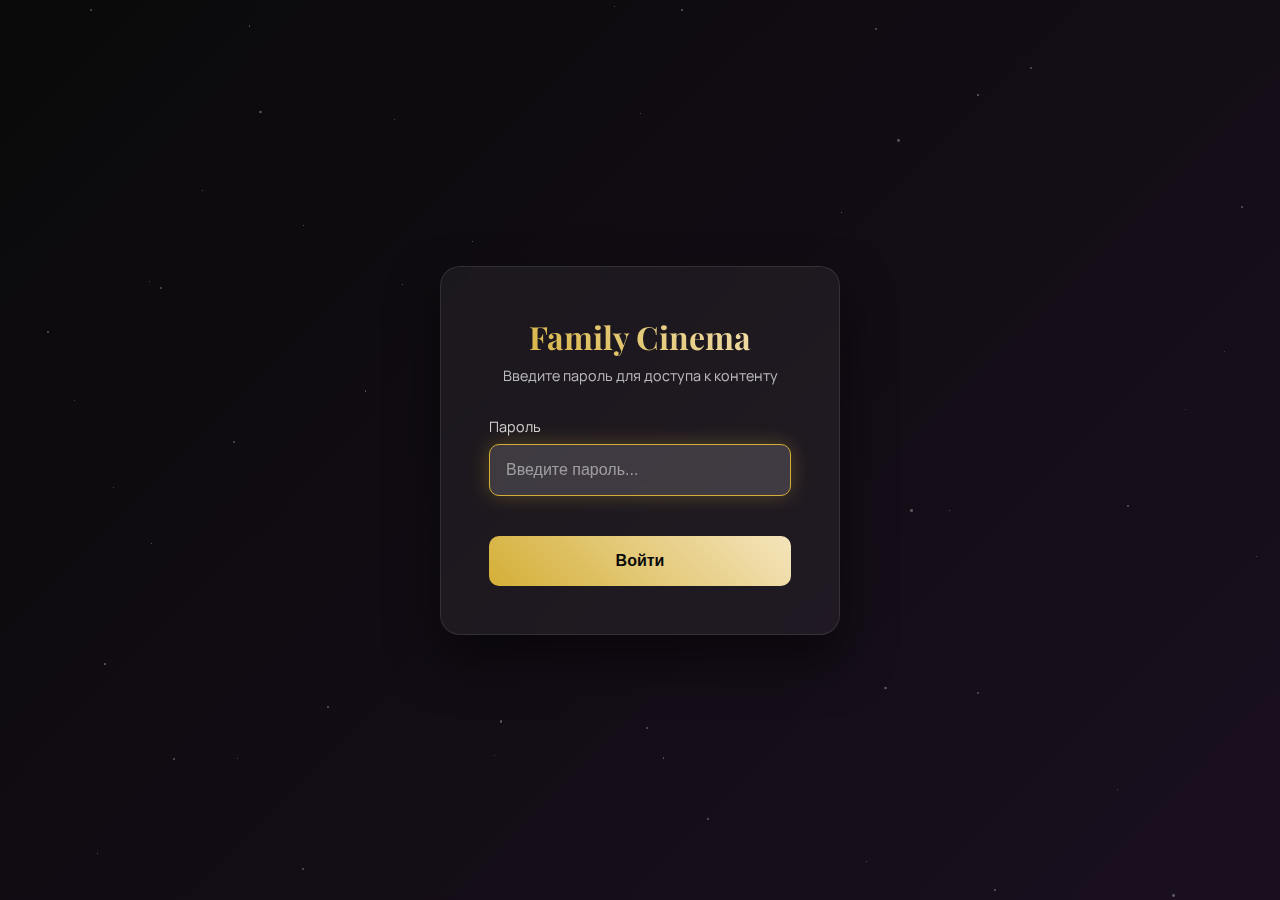
<file: index.html>
<!DOCTYPE html>
<html lang="ru">
<head>
    <meta charset="UTF-8">
    <meta name="viewport" content="width=device-width, initial-scale=1.0">
    <title>Family Cinema 2026</title>
    <script>
        // Проверяем авторизацию и перенаправляем
        (function() {
            const authToken = localStorage.getItem('authToken');
            const authTime = localStorage.getItem('authTime');
            
            if (authToken && authTime) {
                const timeDiff = Date.now() - parseInt(authTime);
                // Сессия действительна 24 часа
                if (timeDiff < 24 * 60 * 60 * 1000) {
                    window.location.replace('protected.html');
                    return;
                }
            }
            
            // Если не авторизован или сессия истекла, перенаправляем на страницу входа
            window.location.replace('login.html');
        })();
    </script>
    <noscript>
        <meta http-equiv="refresh" content="0; url=login.html">
    </noscript>
</head>
<body>
    <div style="display: flex; justify-content: center; align-items: center; height: 100vh; font-family: Arial, sans-serif; background: #0a0a0a; color: #fff;">
        <div style="text-align: center;">
            <h2>Перенаправление...</h2>
            <p>Если вы не были перенаправлены автоматически, <a href="login.html" style="color: #d4af37;">нажмите здесь</a>.</p>
        </div>
    </div>
</body>
</html>
</file>
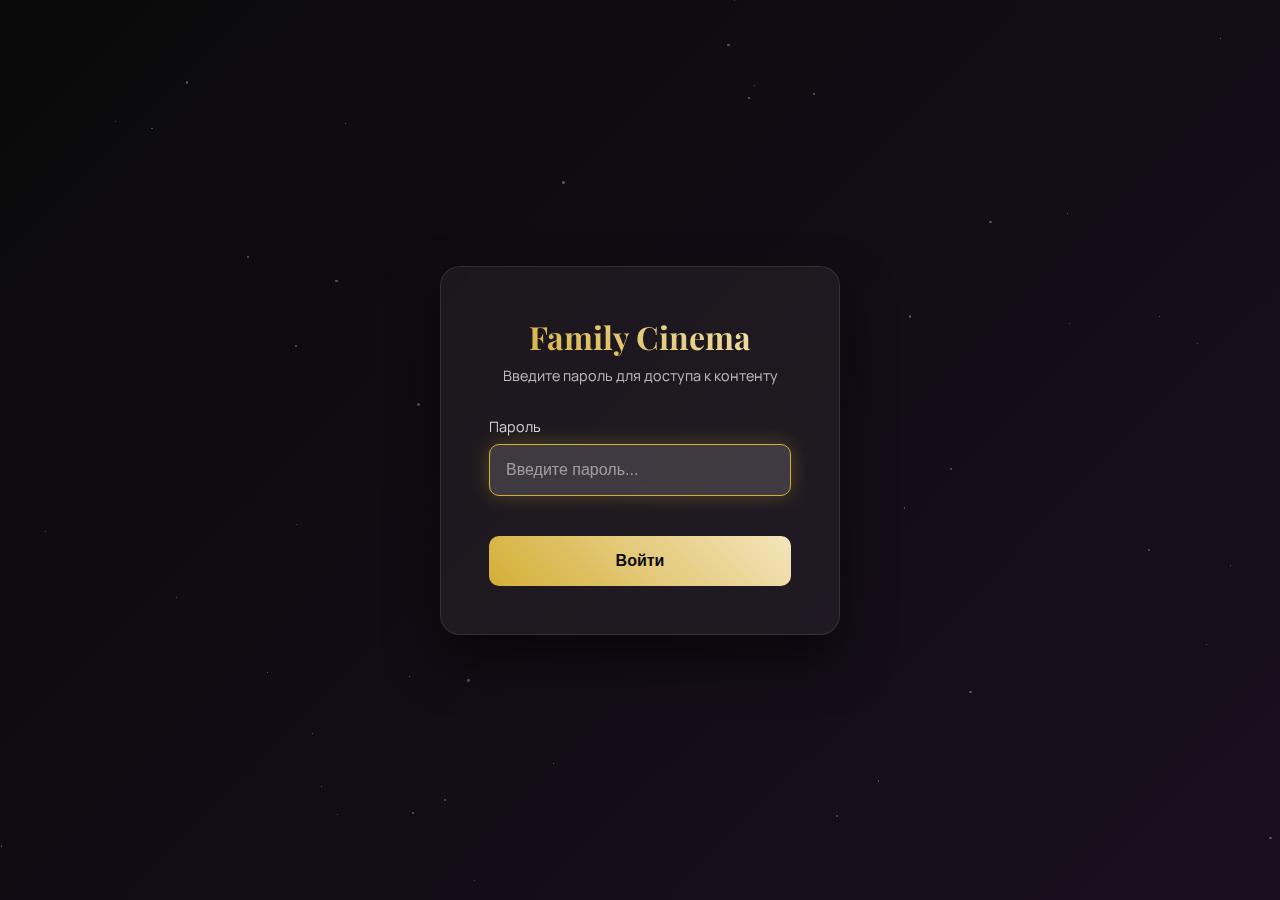
<file: login.html>
<!DOCTYPE html>
<html lang="ru">
<head>
    <meta charset="UTF-8">
    <meta name="viewport" content="width=device-width, initial-scale=1.0">
    <title>Вход | Family Cinema 2026</title>
    <link rel="preconnect" href="https://fonts.googleapis.com">
    <link rel="preconnect" href="https://fonts.gstatic.com" crossorigin>
    <link href="https://fonts.googleapis.com/css2?family=Manrope:wght@300;400;600&family=Playfair+Display:ital,wght@0,400;0,700;1,400&display=swap" rel="stylesheet">
    <style>
        * {
            margin: 0;
            padding: 0;
            box-sizing: border-box;
        }

        body {
            font-family: 'Manrope', sans-serif;
            background: linear-gradient(135deg, #0a0a0a 0%, #1a0f1f 100%);
            min-height: 100vh;
            display: flex;
            align-items: center;
            justify-content: center;
            color: #fff;
            overflow: hidden;
        }

        .login-container {
            background: rgba(255, 255, 255, 0.05);
            backdrop-filter: blur(20px);
            border: 1px solid rgba(255, 255, 255, 0.1);
            border-radius: 20px;
            padding: 3rem;
            width: 100%;
            max-width: 400px;
            box-shadow: 0 25px 50px rgba(0, 0, 0, 0.5);
            position: relative;
            z-index: 10;
        }

        .login-title {
            font-family: 'Playfair Display', serif;
            font-size: 2rem;
            font-weight: 700;
            text-align: center;
            margin-bottom: 0.5rem;
            background: linear-gradient(45deg, #d4af37, #f4e4bc);
            -webkit-background-clip: text;
            -webkit-text-fill-color: transparent;
            background-clip: text;
        }

        .login-subtitle {
            text-align: center;
            color: rgba(255, 255, 255, 0.7);
            margin-bottom: 2rem;
            font-size: 0.9rem;
        }

        .form-group {
            margin-bottom: 1.5rem;
        }

        .form-label {
            display: block;
            margin-bottom: 0.5rem;
            color: rgba(255, 255, 255, 0.8);
            font-size: 0.9rem;
            font-weight: 400;
        }

        .password-input {
            width: 100%;
            padding: 1rem;
            background: rgba(255, 255, 255, 0.1);
            border: 1px solid rgba(255, 255, 255, 0.2);
            border-radius: 10px;
            color: #fff;
            font-size: 1rem;
            transition: all 0.3s ease;
        }

        .password-input:focus {
            outline: none;
            border-color: #d4af37;
            background: rgba(255, 255, 255, 0.15);
            box-shadow: 0 0 20px rgba(212, 175, 55, 0.3);
        }

        .password-input::placeholder {
            color: rgba(255, 255, 255, 0.5);
        }

        .login-btn {
            width: 100%;
            padding: 1rem;
            background: linear-gradient(45deg, #d4af37, #f4e4bc);
            border: none;
            border-radius: 10px;
            color: #0a0a0a;
            font-weight: 600;
            font-size: 1rem;
            cursor: pointer;
            transition: all 0.3s ease;
            margin-top: 1rem;
        }

        .login-btn:hover {
            transform: translateY(-2px);
            box-shadow: 0 10px 30px rgba(212, 175, 55, 0.4);
        }

        .login-btn:active {
            transform: translateY(0);
        }

        .error-message {
            background: rgba(220, 53, 69, 0.2);
            border: 1px solid rgba(220, 53, 69, 0.5);
            color: #ff6b6b;
            padding: 0.75rem;
            border-radius: 8px;
            margin-top: 1rem;
            font-size: 0.9rem;
            display: none;
        }

        .bg-animation {
            position: fixed;
            top: 0;
            left: 0;
            width: 100%;
            height: 100%;
            z-index: 1;
            opacity: 0.3;
        }

        .star {
            position: absolute;
            background: #fff;
            border-radius: 50%;
            animation: twinkle 3s infinite;
        }

        @keyframes twinkle {
            0%, 100% { opacity: 0; }
            50% { opacity: 1; }
        }

        .loading {
            display: none;
            text-align: center;
            margin-top: 1rem;
            color: rgba(255, 255, 255, 0.7);
        }

        .loading::after {
            content: '';
            display: inline-block;
            width: 20px;
            height: 20px;
            border: 2px solid rgba(255, 255, 255, 0.3);
            border-top-color: #d4af37;
            border-radius: 50%;
            animation: spin 1s linear infinite;
            margin-left: 10px;
        }

        @keyframes spin {
            to { transform: rotate(360deg); }
        }
    </style>
</head>
<body>
    <div class="bg-animation" id="bgAnimation"></div>
    
    <div class="login-container">
        <h1 class="login-title">Family Cinema</h1>
        <p class="login-subtitle">Введите пароль для доступа к контенту</p>
        
        <form id="loginForm">
            <div class="form-group">
                <label class="form-label" for="password">Пароль</label>
                <input 
                    type="password" 
                    id="password" 
                    class="password-input" 
                    placeholder="Введите пароль..."
                    autocomplete="current-password"
                    required
                >
            </div>
            
            <button type="submit" class="login-btn">Войти</button>
            
            <div class="loading" id="loading">Проверка...</div>
            <div class="error-message" id="errorMessage">
                Неверный пароль. Попробуйте еще раз.
            </div>
        </form>
    </div>

    <script>
        // Пароль для доступа (измените на свой)
        const CORRECT_PASSWORD = 'family2026';
        
        // Создаем анимированный фон
        function createStars() {
            const bgAnimation = document.getElementById('bgAnimation');
            for (let i = 0; i < 50; i++) {
                const star = document.createElement('div');
                star.className = 'star';
                star.style.width = Math.random() * 3 + 'px';
                star.style.height = star.style.width;
                star.style.left = Math.random() * 100 + '%';
                star.style.top = Math.random() * 100 + '%';
                star.style.animationDelay = Math.random() * 3 + 's';
                bgAnimation.appendChild(star);
            }
        }

        // Проверка пароля
        document.getElementById('loginForm').addEventListener('submit', async function(e) {
            e.preventDefault();
            
            const password = document.getElementById('password').value;
            const errorMessage = document.getElementById('errorMessage');
            const loading = document.getElementById('loading');
            const loginBtn = document.querySelector('.login-btn');
            
            // Скрываем предыдущую ошибку
            errorMessage.style.display = 'none';
            
            // Показываем загрузку
            loading.style.display = 'block';
            loginBtn.disabled = true;
            
            // Имитируем проверку (можно убрать для мгновенной проверки)
            await new Promise(resolve => setTimeout(resolve, 500));
            
            if (password === CORRECT_PASSWORD) {
                // Сохраняем сессию в localStorage
                localStorage.setItem('authToken', btoa(Date.now() + ':' + password));
                localStorage.setItem('authTime', Date.now().toString());
                
                // Перенаправляем на защищенную страницу
                window.location.href = 'protected.html';
            } else {
                // Показываем ошибку
                errorMessage.style.display = 'block';
                loading.style.display = 'none';
                loginBtn.disabled = false;
                document.getElementById('password').value = '';
                document.getElementById('password').focus();
            }
        });

        // Проверяем, не авторизован ли уже пользователь
        window.addEventListener('load', function() {
            const authToken = localStorage.getItem('authToken');
            const authTime = localStorage.getItem('authTime');
            
            if (authToken && authTime) {
                const timeDiff = Date.now() - parseInt(authTime);
                // Сессия действительна 24 часа
                if (timeDiff < 24 * 60 * 60 * 1000) {
                    window.location.href = 'protected.html';
                    return;
                }
            }
            
            createStars();
            document.getElementById('password').focus();
        });

        // Обработка Enter в поле пароля
        document.getElementById('password').addEventListener('keypress', function(e) {
            if (e.key === 'Enter') {
                document.getElementById('loginForm').dispatchEvent(new Event('submit'));
            }
        });
    </script>
</body>
</html>
</file>
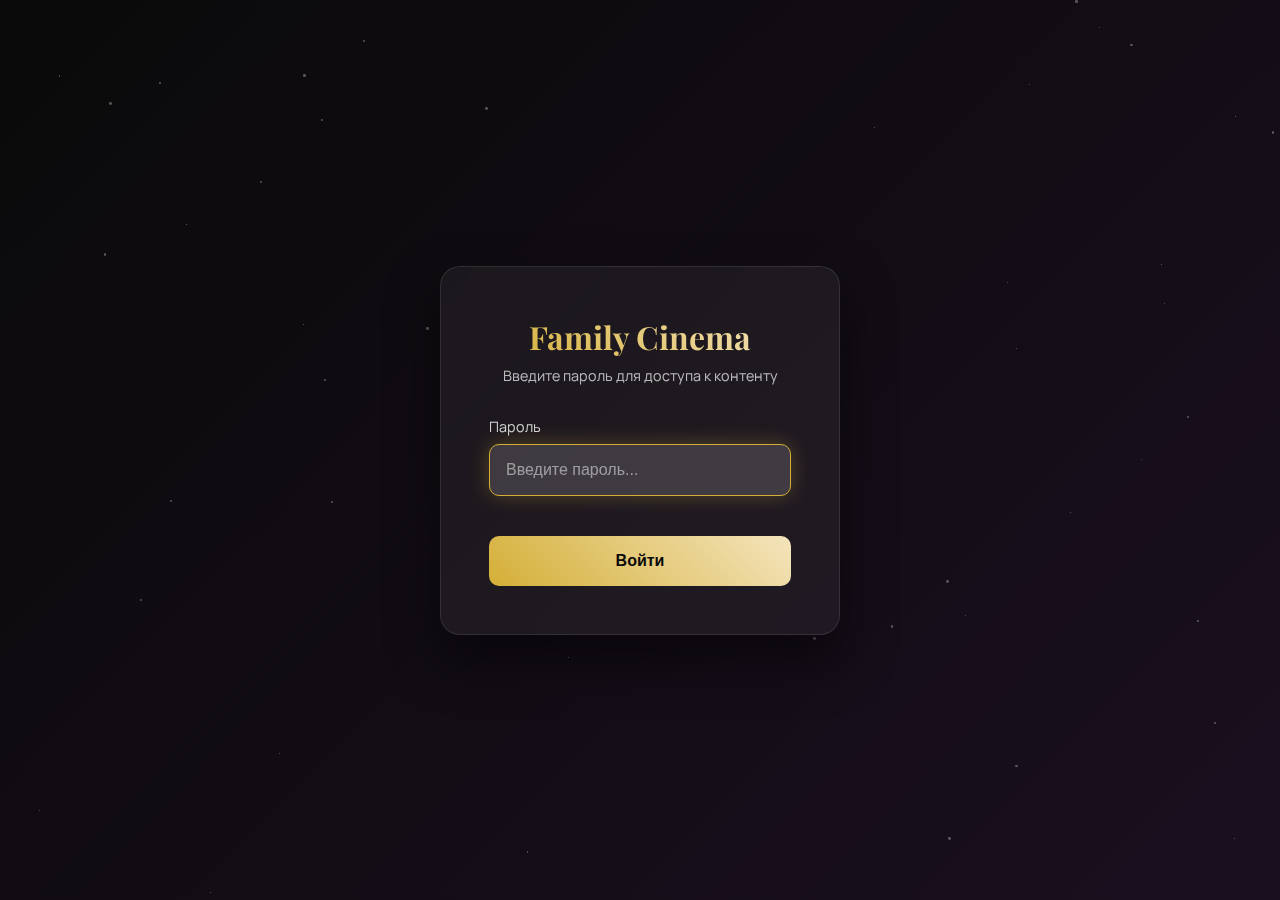
<file: protected.html>
<!DOCTYPE html>
<html lang="ru">
<head>
    <meta charset="UTF-8">
    <meta name="viewport" content="width=device-width, initial-scale=1.0, maximum-scale=5.0">
    <title>Family Cinema 2026</title>
    <link rel="preconnect" href="https://fonts.googleapis.com">
    <link rel="preconnect" href="https://fonts.gstatic.com" crossorigin>
    <link href="https://fonts.googleapis.com/css2?family=Manrope:wght@300;400;600&family=Playfair+Display:ital,wght@0,400;0,700;1,400&display=swap" rel="stylesheet">
    <link rel="stylesheet" href="styles.css">
    <link rel="icon" href="data:image/svg+xml,<svg xmlns=%22http://www.w3.org/2000/svg%22 viewBox=%220 0 100 100%22><text y=%22.9em%22 font-size=%2290%22>✨</text></svg>">
</head>
<body>

    <canvas id="bgCanvas"></canvas>
    <div class="noise-overlay"></div>

    <!-- Навигация -->
    <nav class="nav-bar hidden" id="navBar">
        <button class="nav-icon-btn" id="navHomeBtn" aria-label="В начало">
            <svg width="24" height="24" fill="none" stroke="currentColor" stroke-width="2" viewBox="0 0 24 24"><path d="M3 9l9-7 9 7v11a2 2 0 0 1-2 2H5a2 2 0 0 1-2-2z"></path></svg>
        </button>
        <div class="nav-links-wrapper">
            <div class="nav-links">
                <button data-target="scene-intro">Кинозал</button>
                <button data-target="scene-album">Хроника</button>
                <button data-target="scene-tree">Ёлка</button>
                <button data-target="scene-fortune">Оракул</button>
                <button data-target="scene-interview">Интервью</button>
                <button data-target="scene-gallery">Галерея</button> <!-- NEW -->
                <button data-target="scene-capsule">Капсула</button>
            </div>
        </div>
        <button class="nav-icon-btn" id="soundToggle" aria-label="Звук">🔇</button>
    </nav>

    <!-- СЦЕНА 0: Постер -->
    <section id="scene-start" class="scene active">
        <div class="hero-content">
            <div class="hero-label">Семейная премьера</div>
            <h1 class="hero-title">СЕМЬЯ <span class="year-accent">2026</span></h1>
            <p class="hero-subtitle">История, которую мы пишем вместе</p>
            <div class="hero-meta">
                <div class="meta-item"><span>Режиссер</span><br>Время</div>
                <div class="meta-divider"></div>
                <div class="meta-item"><span>В ролях</span><br>Мы все</div>
            </div>
            <button class="play-btn" id="startBtn"><span class="play-icon">▶</span> Смотреть фильм</button>
        </div>
    </section>

    <!-- СЦЕНА 1: Титры -->
    <section id="scene-intro" class="scene">
        <button class="skip-btn" id="skipIntroBtn">Пропустить</button>
        <div class="credits-viewport">
            <div id="creditsContainer" class="credits-container"></div>
        </div>
    </section>

    <!-- Шторка -->
    <div id="curtain" class="curtain">
        <div class="curtain-content">
            <h2 id="curtainTitle">Chapter 1</h2>
            <div class="loader-line"></div>
        </div>
    </div>

    <!-- СЦЕНА 2: Альбом -->
    <section id="scene-album" class="scene scroll-scene">
        <header class="scene-header">
            <span class="scene-number">Глава I</span>
            <h2>Хроники Года</h2>
        </header>
        <div class="timeline-container" id="albumTimeline">
            <div class="timeline-line"></div>
        </div>
        <button class="ghost-btn next-scene-btn" data-next="scene-tree">Далее: Ёлка воспоминаний ↓</button>
    </section>

    <!-- СЦЕНА 3: Ёлка -->
    <section id="scene-tree" class="scene">
        <header class="scene-header">
            <span class="scene-number">Глава II</span>
            <h2>Дерево Секретов</h2>
        </header>
        <div class="tree-wrapper">
            <div class="tree-glow"></div>
            <div class="tree-graphic">
                <svg viewBox="0 0 400 600" class="svg-tree">
                    <defs>
                        <filter id="glow" x="-20%" y="-20%" width="140%" height="140%">
                            <feGaussianBlur stdDeviation="5" result="blur" />
                            <feComposite in="SourceGraphic" in2="blur" operator="over" />
                        </filter>
                    </defs>
                    <path d="M200,40 L40,500 L360,500 Z" fill="rgba(20, 50, 30, 0.4)" stroke="rgba(255,255,255,0.1)" stroke-width="1" />
                    <path d="M200,40 L80,350 L320,350 Z" fill="rgba(30, 70, 40, 0.4)" />
                    <path d="M200,40 L120,200 L280,200 Z" fill="rgba(40, 90, 50, 0.4)" />
                    <path d="M140,150 Q200,220 260,150" fill="none" stroke="rgba(212,175,55,0.3)" stroke-width="2" />
                    <path d="M100,280 Q200,360 300,280" fill="none" stroke="rgba(212,175,55,0.3)" stroke-width="2" />
                    <path d="M60,420 Q200,500 340,420" fill="none" stroke="rgba(212,175,55,0.3)" stroke-width="2" />
                </svg>
                <div id="ornamentsLayer" class="ornaments-layer"></div>
            </div>
        </div>
        <button class="ghost-btn next-scene-btn" data-next="scene-fortune">Далее: Оракул ↓</button>
    </section>

    <!-- СЦЕНА 4: Оракул -->
    <section id="scene-fortune" class="scene">
        <header class="scene-header">
            <span class="scene-number">Глава III</span>
            <h2>Оракул Судьбы</h2>
        </header>
        <div class="fortune-interface">
            <div class="persona-selector-wrapper">
                <span class="selector-label">Кому гадаем?</span>
                <select id="fortunePersona" class="glass-select"></select>
            </div>
            <div class="cards-grid" id="cardsTable"></div>
            <div id="predictionResult" class="prediction-modal hidden">
                <div class="prediction-content">
                    <div class="star-icon">✨</div>
                    <h3 id="predTitle"></h3>
                    <p id="predText"></p>
                    <button class="outline-btn" id="resetFortuneBtn">Тянуть ещё</button>
                </div>
            </div>
        </div>
        <button class="ghost-btn next-scene-btn" data-next="scene-interview">Далее: Интервью ↓</button>
    </section>

    <!-- СЦЕНА 5: Интервью -->
    <section id="scene-interview" class="scene">
        <header class="scene-header">
            <span class="scene-number">Глава IV</span>
            <h2>Интервью 2025</h2>
            <p class="scene-desc">Слова, которые останутся в истории</p>
        </header>
        <div class="interview-grid" id="interviewGrid"></div>
        <button class="ghost-btn next-scene-btn" data-next="scene-gallery">Далее: Галерея ↓</button>
    </section>

    <!-- СЦЕНА 6: Галерея (НОВАЯ) -->
    <section id="scene-gallery" class="scene full-height-scene">
        <div class="gallery-bg-glow"></div>
        <header class="scene-header gallery-header">
            <span class="scene-number">Глава V</span>
            <h2>Наша Галерея</h2>
        </header>
        
        <div class="gallery-viewport">
            <div class="gallery-track" id="galleryTrack">
                <!-- Слайды генерируются JS -->
            </div>
            <div class="gallery-controls">
                <button class="gallery-nav prev" id="galleryPrev">←</button>
                <button class="gallery-nav next" id="galleryNext">→</button>
            </div>
        </div>

        <button class="ghost-btn next-scene-btn" data-next="scene-capsule" style="margin-top: 20px;">Финал: Капсула ↓</button>
    </section>

    <!-- СЦЕНА 7: Капсула -->
    <section id="scene-capsule" class="scene">
        <header class="scene-header">
            <span class="scene-number">Финал</span>
            <h2>Капсула Времени</h2>
        </header>
        <div class="capsule-visual">
            <div class="capsule-glass">
                
                <!-- 1. ЗАКРЫТОЕ СОСТОЯНИЕ (Таймер) -->
                <div id="capsuleLocked" class="capsule-content-locked">
                    <div class="timer-wrapper">
                        <div class="timer-unit"><span id="days">00</span><label>Дней</label></div>
                        <div class="timer-sep">:</div>
                        <div class="timer-unit"><span id="hours">00</span><label>Часов</label></div>
                        <div class="timer-sep">:</div>
                        <div class="timer-unit"><span id="minutes">00</span><label>Мин</label></div>
                        <div class="timer-sep">:</div>
                        <div class="timer-unit"><span id="seconds">00</span><label>Сек</label></div>
                    </div>
                    <div class="unlock-date">Доступно с 1 января 2026, 00:01 МСК</div>
                    <div class="seal-status">
                        <div class="wax-seal">SECRET</div>
                    </div>
                </div>

                <!-- 2. ОТКРЫТОЕ СОСТОЯНИЕ (Выбор персонажа) -->
                <div id="capsuleUnlocked" class="capsule-content-unlocked hidden">
                    
                    <!-- Фаза 1: Сетка выбора -->
                    <div id="recipientSelector" class="capsule-phase">
                        <div class="confetti-burst">🎉</div>
                        <h3>Капсула Открыта!</h3>
                        <p class="capsule-subtitle">Выберите, чьё послание прочитать:</p>
                        
                        <div class="recipients-grid" id="recipientsGrid">
                            <!-- Карточки генерируются JS -->
                        </div>
                    </div>

                    <!-- Фаза 2: Чтение письма -->
                    <div id="letterReader" class="capsule-phase hidden">
                        <div class="reader-header">
                            <button class="back-link" id="backToSelectorBtn">← Назад к выбору</button>
                        </div>
                        <div class="letter-paper-container">
                            <div class="letter-paper" id="letterContent">
                                <!-- Текст письма -->
                            </div>
                        </div>
                    </div>

                </div>
            </div>
        </div>
    </section>

    <!-- Модалка -->
    <div id="modalOverlay" class="modal-overlay hidden">
        <div class="modal-backdrop"></div>
        <div class="modal-window">
            <button class="close-modal">✕</button>
            <div class="modal-content" id="modalBody"></div>
        </div>
    </div>

    <script>
        // Проверка авторизации перед загрузкой основного контента
        (function() {
            const authToken = localStorage.getItem('authToken');
            const authTime = localStorage.getItem('authTime');
            
            if (!authToken || !authTime) {
                window.location.replace('login.html');
                return;
            }
            
            const timeDiff = Date.now() - parseInt(authTime);
            if (timeDiff >= 24 * 60 * 60 * 1000) {
                localStorage.removeItem('authToken');
                localStorage.removeItem('authTime');
                window.location.replace('login.html');
                return;
            }
            
            // Устанавливаем cookie для серверной проверки
            document.cookie = `authToken=${authToken}; path=/; max-age=86400; SameSite=Lax`;
        })();
    </script>
    <script src="data.js"></script>
    <script src="box.js"></script>
    <script src="app.js"></script>

    <!-- Модалка -->
    <div id="modalOverlay" class="modal-overlay hidden">
        <div class="modal-backdrop"></div>
        <div class="modal-window">
            <button class="close-modal">&times;</button>
            <div id="modalBody"></div>
        </div>
    </div>

    <script src="data.js"></script>
    <script src="app.js"></script>
</body>
</html>
</file>
<file: styles.css>
:root {
    --bg-deep: #050505;
    --bg-dark: #0a0a0f;
    --glass: rgba(255, 255, 255, 0.05);
    --glass-border: rgba(255, 255, 255, 0.1);
    --gold: #d4af37;
    --gold-dim: #8a7020;
    --text: #e0e0e0;
    --text-dim: #888;
    --font-heading: 'Playfair Display', serif;
    --font-body: 'Manrope', sans-serif;
    --ease-out: cubic-bezier(0.215, 0.61, 0.355, 1);
}

* { box-sizing: border-box; -webkit-tap-highlight-color: transparent; outline: none; }

body {
    margin: 0;
    padding: 0;
    background-color: var(--bg-deep);
    color: var(--text);
    font-family: var(--font-body);
    overflow-x: hidden;
    min-height: 100vh;
}

/* Background Effects */
#bgCanvas {
    position: fixed; top: 0; left: 0; width: 100%; height: 100%;
    z-index: -2; pointer-events: none;
}
.noise-overlay {
    position: fixed; top: 0; left: 0; width: 100%; height: 100%;
    background-image: url("data:image/svg+xml,%3Csvg viewBox='0 0 200 200' xmlns='http://www.w3.org/2000/svg'%3E%3Cfilter id='noiseFilter'%3E%3CfeTurbulence type='fractalNoise' baseFrequency='0.65' numOctaves='3' stitchTiles='stitch'/%3E%3C/filter%3E%3Crect width='100%25' height='100%25' filter='url(%23noiseFilter)' opacity='0.05'/%3E%3C/svg%3E");
    z-index: -1; pointer-events: none; opacity: 0.7;
}

/* Typography */
h1, h2, h3 { font-family: var(--font-heading); margin: 0; font-weight: 400; }
h2 { font-size: 2.5rem; background: linear-gradient(to right, #fff, #aaa); -webkit-background-clip: text; -webkit-text-fill-color: transparent; }
.scene-header { text-align: center; margin-bottom: 60px; position: relative; z-index: 2; }
.scene-number { font-size: 0.8rem; text-transform: uppercase; letter-spacing: 4px; color: var(--gold); display: block; margin-bottom: 10px; }
.scene-desc { color: var(--text-dim); margin-top: 10px; font-size: 1.1rem; }

/* Buttons */
button { cursor: pointer; border: none; font-family: inherit; transition: all 0.3s var(--ease-out); }

.play-btn {
    background: transparent; border: 1px solid var(--gold); color: var(--gold);
    padding: 15px 40px; border-radius: 50px; font-size: 1.1rem; letter-spacing: 1px;
    text-transform: uppercase; display: flex; align-items: center; gap: 15px;
    position: relative; overflow: hidden; margin-top: 40px;
}
.play-btn::before {
    content: ''; position: absolute; top: 0; left: 0; width: 0%; height: 100%;
    background: var(--gold); transition: 0.4s var(--ease-out); z-index: -1;
}
.play-btn:hover { color: #000; }
.play-btn:hover::before { width: 100%; }

.ghost-btn {
    background: transparent; color: var(--text-dim); padding: 15px 30px;
    border: 1px solid var(--glass-border); border-radius: 30px; margin-top: 60px;
    font-size: 0.9rem;
}
.ghost-btn:hover { border-color: var(--gold); color: var(--gold); }

.hero-label {
    font-size: 0.9rem; text-transform: uppercase; letter-spacing: 3px;
    color: var(--text-dim); margin-bottom: 20px;
}

.scene-footer {
    text-align: center; margin-top: 60px;
}

.fortune-interface {
    display: flex; flex-direction: column; align-items: center; gap: 30px;
}

.persona-selector-wrapper {
    display: flex; flex-direction: column; align-items: center; gap: 10px;
}

.selector-label {
    color: var(--text-dim); font-size: 0.9rem; text-transform: uppercase; letter-spacing: 1px;
}

.prediction-content {
    display: flex; flex-direction: column; align-items: center; gap: 15px;
}

.outline-btn {
    background: transparent; border: 1px solid var(--gold); color: var(--gold);
    padding: 8px 20px; border-radius: 20px; font-size: 0.9rem; cursor: pointer;
    transition: all 0.3s;
}
.outline-btn:hover {
    background: var(--gold); color: #000;
}

.timer-sep {
    color: var(--gold); font-size: 1.5rem; margin: 0 5px;
}

.unlock-date {
    color: var(--text-dim); font-size: 0.8rem; margin-top: 10px;
}

.seal-status {
    margin-top: 20px;
}

.form-header {
    color: var(--gold); font-size: 1.1rem; margin-bottom: 15px; text-align: center;
}

.form-group {
    margin-bottom: 15px;
}

.form-group label {
    display: block; margin-bottom: 5px; color: var(--text-dim); font-size: 0.9rem;
}

.form-actions {
    margin-top: 15px;
}

.danger-link {
    background: none; border: none; color: #ff4444; padding: 10px;
    font-size: 0.8rem; cursor: pointer; margin-top: 10px;
    text-decoration: underline;
}

.data-controls {
    display: flex; justify-content: center; gap: 15px; margin-top: 20px;
}

.icon-link {
    background: none; border: none; color: var(--text-dim); font-size: 1.2rem;
    cursor: pointer; padding: 8px; transition: color 0.3s;
}
.icon-link:hover {
    color: var(--gold);
}

.confetti-burst {
    font-size: 3rem; margin-bottom: 20px; animation: popUp 0.6s ease-out;
}

.letters-scroll {
    max-height: 300px; overflow-y: auto; margin-top: 20px;
}

.gold-btn {
    background: linear-gradient(135deg, var(--gold), var(--gold-dim));
    color: #000; padding: 12px 24px; border-radius: 8px; font-weight: 600; width: 100%;
}

/* Nav */
.nav-bar {
    position: fixed; bottom: 30px; left: 50%; transform: translateX(-50%);
    background: rgba(10, 10, 15, 0.8); backdrop-filter: blur(20px);
    border: 1px solid var(--glass-border); padding: 8px; border-radius: 20px;
    display: flex; gap: 10px; z-index: 1000; box-shadow: 0 10px 40px rgba(0,0,0,0.5);
    max-width: 90%;
}
.nav-links-wrapper { overflow-x: auto; -webkit-overflow-scrolling: touch; scrollbar-width: none; max-width: 60vw; }
.nav-links { display: flex; gap: 5px; }
.nav-links button {
    background: transparent; color: var(--text-dim); padding: 8px 16px; border-radius: 12px;
    white-space: nowrap; font-size: 0.85rem;
}
.nav-links button.active { background: var(--glass); color: #fff; }
.nav-icon-btn { background: var(--glass); width: 40px; height: 40px; border-radius: 12px; color: var(--gold); display: flex; justify-content: center; align-items: center; }

/* SCENES layout */
.scene {
    min-height: 100vh; display: none; flex-direction: column; align-items: center;
    padding: 100px 20px 140px; opacity: 0; width: 100%;
}
.scene.active { display: flex; opacity: 1; animation: fadeIn 1s var(--ease-out); }
.hidden { display: none !important; }

/* Start Screen */
#scene-start { justify-content: center; padding: 0; text-align: center; }
.hero-content { position: relative; z-index: 10; transform: translateY(0); animation: float 6s ease-in-out infinite; }
.hero-title { font-size: 15vw; line-height: 0.9; letter-spacing: -2px; color: #fff; mix-blend-mode: overlay; opacity: 0.9; }
.year-accent { color: var(--gold); font-style: italic; }
.hero-subtitle { font-size: 1.2rem; letter-spacing: 2px; color: var(--gold); margin-top: 20px; text-transform: uppercase; }
.hero-meta { display: flex; justify-content: center; gap: 30px; margin-top: 50px; font-size: 0.8rem; color: var(--text-dim); text-transform: uppercase; letter-spacing: 1px; }
.meta-divider { width: 1px; height: 40px; background: var(--glass-border); }

/* Intro Credits - FIXED CENTERING */
#scene-intro { background: #000; justify-content: center; overflow: hidden; position: relative; }
.credits-viewport { position: relative; width: 100%; height: 300px; display: flex; justify-content: center; align-items: center; }
.credit-slide {
    position: absolute;
    top: 50%; left: 50%;
    transform: translate(-50%, -50%) scale(0.9);
    width: 80%;
    text-align: center;
    opacity: 0;
    font-size: 2rem;
    font-family: var(--font-heading);
    transition: all 1s ease-out;
}
.credit-slide.visible { opacity: 1; transform: translate(-50%, -50%) scale(1); }
.skip-btn { position: absolute; top: 30px; right: 30px; color: var(--text-dim); background: none; border: 1px solid var(--glass-border); padding: 5px 15px; border-radius: 20px; font-size: 0.8rem; z-index: 50; }

/* Curtain */
.curtain {
    position: fixed; inset: 0; background: #000; z-index: 2000;
    transform: translateY(100%); transition: transform 0.8s var(--ease-out);
    display: flex; justify-content: center; align-items: center;
}
.curtain.active { transform: translateY(0); }
.curtain-content { text-align: center; }
.loader-line { width: 0%; height: 2px; background: var(--gold); margin: 20px auto; transition: width 0.6s ease; }
.curtain.active .loader-line { width: 100px; }

/* Album Timeline */
.timeline-container { position: relative; width: 100%; max-width: 700px; padding-left: 30px; }
.timeline-line { position: absolute; left: 0; top: 0; height: 100%; width: 1px; background: linear-gradient(to bottom, transparent, var(--gold), transparent); }
.month-card {
    position: relative; margin-bottom: 60px; background: rgba(20,20,25,0.6);
    border: 1px solid var(--glass-border); border-radius: 16px; padding: 20px;
    backdrop-filter: blur(10px); opacity: 0; transform: translateY(50px);
    transition: 0.8s var(--ease-out);
}
.month-card.in-view { opacity: 1; transform: translateY(0); }
.month-card::before {
    content: ''; position: absolute; left: -34px; top: 30px; width: 8px; height: 8px;
    background: #000; border: 2px solid var(--gold); border-radius: 50%; z-index: 2;
}
/* АДАПТИВНОЕ ФОТО: убрали height: 250px */
.month-img { 
    width: 100%; 
    height: auto; 
    max-height: 80vh; /* Ограничение высоты на всякий случай */
    object-fit: contain; 
    border-radius: 8px; 
    opacity: 0.9; 
    transition: 0.3s; 
    margin-bottom: 15px; 
    display: block; /* Убирает артефакты inline */
}
.month-card:hover .month-img { opacity: 1; }
.month-header h3 { font-size: 1.5rem; margin: 0; color: #fff; }
.month-header span { color: var(--gold); font-size: 0.9rem; text-transform: uppercase; letter-spacing: 2px; }

/* Tree */
.tree-wrapper { position: relative; width: 100%; max-width: 400px; height: 500px; }
.tree-glow {
    position: absolute; inset: 0; background: radial-gradient(circle at center, rgba(212,175,55,0.1), transparent);
    filter: blur(40px);
}
.tree-graphic {
    position: relative; width: 100%; height: 100%;
}
.svg-tree {
    width: 100%; height: 100%; filter: url(#glow);
}
.ornaments-layer {
    position: absolute; inset: 0;
}
.ornament {
    position: absolute; width: 36px; height: 36px; border-radius: 50%;
    background: radial-gradient(circle at 30% 30%, #fff, #gold);
    box-shadow: 0 0 15px rgba(212,175,55,0.4);
    cursor: pointer; transition: transform 0.3s;
    display: flex; justify-content: center; align-items: center; font-size: 10px;
}
.ornament:hover { transform: scale(1.4); z-index: 10; }
.ornament::after { content: ''; position: absolute; inset: 0; border-radius: 50%; box-shadow: inset 0 0 10px rgba(0,0,0,0.5); }

/* Fortune */
.glass-select { background: rgba(255,255,255,0.1); border: 1px solid var(--glass-border); color: #fff; padding: 10px 20px; border-radius: 8px; width: 100%; max-width: 300px; }
.cards-grid { display: flex; justify-content: center; gap: 20px; margin: 40px 0; perspective: 1000px; }
.card {
    width: 90px; height: 140px; background: linear-gradient(45deg, #111, #222);
    border: 1px solid var(--gold-dim); border-radius: 10px; cursor: pointer;
    transition: 0.6s var(--ease-out); transform-style: preserve-3d;
    display: flex; justify-content: center; align-items: center;
}
.card-back { font-size: 2rem; opacity: 0.5; }
.card:hover { transform: translateY(-10px) rotateX(10deg); border-color: var(--gold); }
.card.flipped { transform: rotateY(180deg) scale(1.1); opacity: 0; pointer-events: none; }
.prediction-modal { 
    background: rgba(20,20,25,0.9); border: 1px solid var(--gold); padding: 30px; 
    border-radius: 16px; max-width: 400px; margin: 0 auto; text-align: center;
    animation: popUp 0.6s var(--ease-out);
}
.star-icon { font-size: 2rem; margin-bottom: 10px; animation: spin 4s infinite linear; }

/* Interview (New) */
.interview-grid { display: grid; grid-template-columns: repeat(auto-fit, minmax(140px, 1fr)); gap: 20px; width: 100%; max-width: 800px; }
.video-slot {
    background: #111; border: 1px solid #333; border-radius: 12px; overflow: hidden;
    position: relative; aspect-ratio: 9/16; cursor: pointer; transition: 0.3s;
}
.video-slot:hover { border-color: var(--gold); transform: translateY(-5px); }
.video-thumb { width: 100%; height: 100%; object-fit: cover; opacity: 0.6; }
.video-play-icon {
    position: absolute; top: 50%; left: 50%; transform: translate(-50%, -50%);
    width: 40px; height: 40px; background: rgba(0,0,0,0.6); border-radius: 50%;
    display: flex; justify-content: center; align-items: center; color: #fff;
    border: 1px solid #fff;
}
.video-label {
    position: absolute; bottom: 0; left: 0; width: 100%;
    background: linear-gradient(to top, #000, transparent);
    padding: 10px; font-size: 0.8rem; color: #fff; text-align: center;
}

/* --- CAPSULE 2.0 (NEW ADDITIONS) --- */
.capsule-phase { animation: fadeIn 0.6s ease-out; }
.capsule-subtitle { color: var(--text-dim); margin-bottom: 25px; }

/* Recipient Grid */
.recipients-grid {
    display: grid;
    grid-template-columns: repeat(auto-fit, minmax(90px, 1fr));
    gap: 15px;
    margin-top: 20px;
}
.recipient-card {
    background: rgba(255,255,255,0.05);
    border: 1px solid var(--glass-border);
    border-radius: 12px;
    padding: 15px 5px;
    cursor: pointer;
    transition: 0.3s;
    display: flex;
    flex-direction: column;
    align-items: center;
    gap: 10px;
}
.recipient-card:hover {
    background: rgba(212,175,55,0.1);
    border-color: var(--gold);
    transform: translateY(-5px);
}
.recipient-icon {
    width: 40px; height: 40px;
    background: #000;
    border-radius: 50%;
    display: flex; justify-content: center; align-items: center;
    font-size: 1.2rem;
    border: 1px solid var(--glass-border);
}
.recipient-name {
    font-size: 0.8rem;
    color: #fff;
}
.recipient-count {
    font-size: 0.7rem;
    color: var(--gold);
    opacity: 0.7;
}

/* Letter Reader */
.reader-header { text-align: left; margin-bottom: 20px; }
.back-link {
    background: none; border: none; color: var(--gold);
    font-size: 0.9rem; cursor: pointer; padding: 0;
    text-decoration: underline; opacity: 0.8;
}
.back-link:hover { opacity: 1; }

.letter-paper-container {
    perspective: 1000px;
}
.letter-paper {
    background: linear-gradient(to bottom, #1a1a1a, #111);
    border: 1px solid var(--gold-dim);
    padding: 30px;
    border-radius: 4px;
    text-align: left;
    font-family: var(--font-heading);
    font-size: 1.2rem;
    line-height: 1.6;
    color: #e0e0e0;
    box-shadow: 0 10px 30px rgba(0,0,0,0.5);
    animation: slideUp 0.6s ease-out;
    position: relative;
}
.letter-paper::before {
    content: '"';
    position: absolute; top: 10px; left: 15px;
    font-size: 4rem; color: var(--gold); opacity: 0.1;
    font-family: serif;
}
.single-wish { margin-bottom: 25px; border-bottom: 1px solid rgba(255,255,255,0.1); padding-bottom: 15px; }
.single-wish:last-child { border: none; margin: 0; padding: 0; }

@keyframes fadeIn { from { opacity: 0; } to { opacity: 1; } }
@keyframes slideUp { from { opacity: 0; transform: translateY(20px) rotateX(10deg); } to { opacity: 1; transform: translateY(0) rotateX(0); } }

/* Modal */
.modal-overlay { position: fixed; inset: 0; z-index: 3000; display: flex; justify-content: center; align-items: center; padding: 20px; }
.modal-backdrop { position: absolute; inset: 0; background: rgba(0,0,0,0.9); backdrop-filter: blur(5px); }
.modal-window { position: relative; background: #1a1a1f; padding: 30px; border-radius: 16px; border: 1px solid var(--glass-border); max-width: 500px; width: 100%; max-height: 80vh; overflow-y: auto; text-align: center; animation: popUp 0.4s; }
.close-modal { position: absolute; top: 15px; right: 15px; background: none; color: #fff; font-size: 1.5rem; }

@keyframes float { 0%, 100% { transform: translateY(0); } 50% { transform: translateY(-10px); } }
@keyframes spin { to { transform: rotate(360deg); } }
@keyframes popUp { from { opacity: 0; transform: scale(0.9); } to { opacity: 1; transform: scale(1); } }
@keyframes fadeIn { from { opacity: 0; } to { opacity: 1; } }

/* Mobile Adjustments */
@media (max-width: 600px) {
    .hero-title { font-size: 4rem; }
    .nav-links button { padding: 6px 10px; font-size: 0.75rem; }
    .timer-wrapper { font-size: 1.5rem; }
    .curtain-content h2 { font-size: 1.5rem; }
    #scene-intro .credit-slide { font-size: 1.5rem; width: 90%; }
}

/* ... [ВСЕ СТАРЫЕ СТИЛИ ОСТАЮТСЯ, МЕНЯЕМ ТОЛЬКО СЕКЦИЮ GALLERY] ... */

:root {
    --bg-deep: #050505;
    --bg-dark: #0a0a0f;
    --glass: rgba(255, 255, 255, 0.05);
    --glass-border: rgba(255, 255, 255, 0.1);
    --gold: #d4af37;
    --gold-dim: #8a7020;
    --text: #e0e0e0;
    --text-dim: #888;
    --font-heading: 'Playfair Display', serif;
    --font-body: 'Manrope', sans-serif;
    --ease-out: cubic-bezier(0.215, 0.61, 0.355, 1);
}

* { box-sizing: border-box; -webkit-tap-highlight-color: transparent; outline: none; }
body { margin: 0; padding: 0; background-color: var(--bg-deep); color: var(--text); font-family: var(--font-body); overflow-x: hidden; min-height: 100vh; }

/* Background & Utils */
#bgCanvas { position: fixed; top: 0; left: 0; width: 100%; height: 100%; z-index: -2; pointer-events: none; }
.noise-overlay { position: fixed; top: 0; left: 0; width: 100%; height: 100%; background-image: url("data:image/svg+xml,%3Csvg viewBox='0 0 200 200' xmlns='http://www.w3.org/2000/svg'%3E%3Cfilter id='noiseFilter'%3E%3CfeTurbulence type='fractalNoise' baseFrequency='0.65' numOctaves='3' stitchTiles='stitch'/%3E%3C/filter%3E%3Crect width='100%25' height='100%25' filter='url(%23noiseFilter)' opacity='0.05'/%3E%3C/svg%3E"); z-index: -1; pointer-events: none; opacity: 0.7; }
.hidden { display: none !important; }

/* Typography */
h1, h2, h3 { font-family: var(--font-heading); margin: 0; font-weight: 400; }
h2 { font-size: 2.5rem; background: linear-gradient(to right, #fff, #aaa); -webkit-background-clip: text; -webkit-text-fill-color: transparent; }
.scene-header { text-align: center; margin-bottom: 60px; position: relative; z-index: 2; }
.scene-number { font-size: 0.8rem; text-transform: uppercase; letter-spacing: 4px; color: var(--gold); display: block; margin-bottom: 10px; }
.scene-desc { color: var(--text-dim); margin-top: 10px; font-size: 1.1rem; }

/* Buttons & Nav */
button { cursor: pointer; border: none; font-family: inherit; transition: all 0.3s var(--ease-out); }
.play-btn {
    background: transparent; border: 1px solid var(--gold); color: var(--gold);
    padding: 15px 40px; border-radius: 50px; font-size: 1.1rem; letter-spacing: 1px;
    text-transform: uppercase; display: flex; align-items: center; gap: 15px;
    position: relative; overflow: hidden;
    margin: 40px auto 0; /* Центрирование */
    justify-content: center;
}
.play-btn:hover { color: #000; }
.play-btn::before { content: ''; position: absolute; top: 0; left: 0; width: 0%; height: 100%; background: var(--gold); transition: 0.4s var(--ease-out); z-index: -1; }
.play-btn:hover::before { width: 100%; }
.ghost-btn { background: transparent; color: var(--text-dim); padding: 15px 30px; border: 1px solid var(--glass-border); border-radius: 30px; margin-top: 60px; font-size: 0.9rem; }
.ghost-btn:hover { border-color: var(--gold); color: var(--gold); }
.gold-btn { background: linear-gradient(135deg, var(--gold), var(--gold-dim)); color: #000; padding: 12px 24px; border-radius: 8px; font-weight: 600; width: 100%; }

.nav-bar { position: fixed; bottom: 30px; left: 50%; transform: translateX(-50%); background: rgba(10, 10, 15, 0.8); backdrop-filter: blur(20px); border: 1px solid var(--glass-border); padding: 8px; border-radius: 20px; display: flex; gap: 10px; z-index: 1000; box-shadow: 0 10px 40px rgba(0,0,0,0.5); max-width: 90%; }
.nav-links-wrapper { overflow-x: auto; -webkit-overflow-scrolling: touch; scrollbar-width: none; max-width: 65vw; }
.nav-links { display: flex; gap: 5px; }
.nav-links button { background: transparent; color: var(--text-dim); padding: 8px 16px; border-radius: 12px; white-space: nowrap; font-size: 0.85rem; }
.nav-links button.active { background: var(--glass); color: #fff; }
.nav-icon-btn { background: var(--glass); width: 40px; height: 40px; border-radius: 12px; color: var(--gold); display: flex; justify-content: center; align-items: center; }

/* Scenes Generic */
.scene { min-height: 100vh; display: none; flex-direction: column; align-items: center; padding: 100px 20px 140px; opacity: 0; width: 100%; }
.scene.active { display: flex; opacity: 1; animation: fadeIn 1s var(--ease-out); }

/* --- ИСПРАВЛЕННАЯ ГАЛЕРЕЯ (GALLERY) --- */
.full-height-scene {
    justify-content: center;
    overflow: hidden;
    padding: 80px 0 120px; /* Чуть больше места снизу для кнопки перехода */
}

.gallery-bg-glow {
    position: absolute; top: 50%; left: 50%; transform: translate(-50%, -50%);
    width: 60vw; height: 60vh; background: radial-gradient(circle, rgba(212,175,55,0.1) 0%, transparent 70%);
    pointer-events: none; z-index: -1;
}

.gallery-viewport {
    position: relative; width: 100%; height: 60vh; /* Увеличили высоту для фото */
    display: flex; align-items: center; justify-content: center;
    perspective: 1000px;
}

.gallery-track {
    position: relative; width: 100%; height: 100%;
    transform-style: preserve-3d;
    display: flex; justify-content: center; align-items: center;
}

.gallery-slide {
    position: absolute; width: 320px; height: 480px;
    background: #000; border-radius: 12px;
    overflow: hidden;
    transition: all 0.6s cubic-bezier(0.25, 1, 0.5, 1);
    box-shadow: 0 15px 40px rgba(0,0,0,0.6);
    cursor: pointer;
    /* Если картинки нет, показываем рамку */
    border: 1px solid #333;
}

.gallery-slide img {
    width: 100%; height: 100%; object-fit: cover;
    pointer-events: none;
    display: block;
}

.gallery-slide::after {
    content: ''; position: absolute; inset: 0;
    background: linear-gradient(to top, rgba(0,0,0,0.8), transparent);
    opacity: 0.3;
}

/* States */
.gallery-slide.active { z-index: 10; transform: translateX(0) scale(1); filter: brightness(1.1); border: 2px solid var(--gold); }
.gallery-slide.prev { z-index: 5; transform: translateX(-280px) scale(0.8) rotateY(25deg); filter: brightness(0.4) blur(2px); }
.gallery-slide.next { z-index: 5; transform: translateX(280px) scale(0.8) rotateY(-25deg); filter: brightness(0.4) blur(2px); }
.gallery-slide.hidden-left { z-index: 1; transform: translateX(-600px) scale(0.5); opacity: 0; }
.gallery-slide.hidden-right { z-index: 1; transform: translateX(600px) scale(0.5); opacity: 0; }

/* Controls - ТЕПЕРЬ ПО БОКАМ */
.gallery-controls {
    position: absolute; 
    top: 50%; left: 0; right: 0; 
    transform: translateY(-50%);
    display: flex; justify-content: space-between; 
    padding: 0 20px; /* Отступы от краев экрана */
    z-index: 50;
    pointer-events: none; /* Чтобы можно было кликать сквозь пустую область */
}

.gallery-nav {
    pointer-events: auto; /* Включаем клики на кнопках */
    background: rgba(0,0,0,0.5); 
    border: 1px solid rgba(255,255,255,0.2);
    backdrop-filter: blur(5px);
    color: #fff; width: 50px; height: 50px; border-radius: 50%;
    display: flex; justify-content: center; align-items: center; font-size: 1.5rem;
    transition: 0.3s;
}

.gallery-nav:hover { background: var(--gold); color: #000; border-color: var(--gold); }

/* Mobile adjustments */
@media (max-width: 600px) {
    .gallery-slide { width: 240px; height: 360px; }
    .gallery-slide.prev { transform: translateX(-160px) scale(0.8) rotateY(15deg); }
    .gallery-slide.next { transform: translateX(160px) scale(0.8) rotateY(-15deg); }
    .gallery-controls { padding: 0 10px; }
    .gallery-nav { width: 40px; height: 40px; font-size: 1.2rem; }
    .hero-title { font-size: 4rem; }
}

/* ОСТАЛЬНЫЕ СТИЛИ (Start, Intro, Curtain и т.д.) - ОСТАВЬТЕ КАК БЫЛО */
/* (Я их скрыл для краткости ответа, но они нужны) */

#scene-start { justify-content: center; padding: 0; text-align: center; }
.hero-content { position: relative; z-index: 10; animation: float 6s ease-in-out infinite; }
.hero-title { font-size: 15vw; line-height: 0.9; letter-spacing: -2px; color: #fff; mix-blend-mode: overlay; opacity: 0.9; }
.year-accent { color: var(--gold); font-style: italic; }
.hero-subtitle { font-size: 1.2rem; letter-spacing: 2px; color: var(--gold); margin-top: 20px; text-transform: uppercase; }
.hero-meta { display: flex; justify-content: center; gap: 30px; margin-top: 50px; font-size: 0.8rem; color: var(--text-dim); text-transform: uppercase; letter-spacing: 1px; }
.meta-divider { width: 1px; height: 40px; background: var(--glass-border); }

#scene-intro { background: #000; justify-content: center; overflow: hidden; position: relative; }
.credits-viewport { position: relative; width: 100%; height: 300px; display: flex; justify-content: center; align-items: center; }
.credit-slide { position: absolute; top: 50%; left: 50%; transform: translate(-50%, -50%) scale(0.9); width: 80%; text-align: center; opacity: 0; font-size: 2rem; font-family: var(--font-heading); transition: all 1s ease-out; }
.credit-slide.visible { opacity: 1; transform: translate(-50%, -50%) scale(1); }
.skip-btn { position: absolute; top: 30px; right: 30px; color: var(--text-dim); background: none; border: 1px solid var(--glass-border); padding: 5px 15px; border-radius: 20px; font-size: 0.8rem; z-index: 50; }

.curtain { position: fixed; inset: 0; background: #000; z-index: 2000; transform: translateY(100%); transition: transform 0.8s var(--ease-out); display: flex; justify-content: center; align-items: center; }
.curtain.active { transform: translateY(0); }
.curtain-content { text-align: center; }
.loader-line { width: 0%; height: 2px; background: var(--gold); margin: 20px auto; transition: width 0.6s ease; }
.curtain.active .loader-line { width: 100px; }

.timeline-container { position: relative; width: 100%; max-width: 700px; padding-left: 30px; }
.timeline-line { position: absolute; left: 0; top: 0; height: 100%; width: 1px; background: linear-gradient(to bottom, transparent, var(--gold), transparent); }
.month-card { position: relative; margin-bottom: 60px; background: rgba(20,20,25,0.6); border: 1px solid var(--glass-border); border-radius: 16px; padding: 20px; backdrop-filter: blur(10px); opacity: 0; transform: translateY(50px); transition: 0.8s var(--ease-out); }
.month-card.in-view { opacity: 1; transform: translateY(0); }
.month-card::before { content: ''; position: absolute; left: -34px; top: 30px; width: 8px; height: 8px; background: #000; border: 2px solid var(--gold); border-radius: 50%; z-index: 2; }
/* АДАПТИВНОЕ ФОТО: убрали height: 250px */
.month-img { 
    width: 100%; 
    height: auto; 
    max-height: 80vh; /* Ограничение высоты на всякий случай */
    object-fit: contain; 
    border-radius: 8px; 
    opacity: 0.9; 
    transition: 0.3s; 
    margin-bottom: 15px; 
    display: block; /* Убирает артефакты inline */
}
.month-header h3 { font-size: 1.5rem; margin: 0; color: #fff; }
.month-header span { color: var(--gold); font-size: 0.9rem; text-transform: uppercase; letter-spacing: 2px; }

.tree-wrapper { position: relative; width: 100%; max-width: 400px; height: 500px; }
.ornament { position: absolute; width: 36px; height: 36px; border-radius: 50%; background: radial-gradient(circle at 30% 30%, #fff, #gold); box-shadow: 0 0 15px rgba(212,175,55,0.4); cursor: pointer; transition: transform 0.3s; display: flex; justify-content: center; align-items: center; font-size: 10px; }
.ornament:hover { transform: scale(1.4); z-index: 10; }

.glass-select { background: rgba(255,255,255,0.1); border: 1px solid var(--glass-border); color: #fff; padding: 10px 20px; border-radius: 8px; width: 100%; max-width: 300px; }
.cards-grid { display: flex; justify-content: center; gap: 20px; margin: 40px 0; perspective: 1000px; }
.card { width: 90px; height: 140px; background: linear-gradient(45deg, #111, #222); border: 1px solid var(--gold-dim); border-radius: 10px; cursor: pointer; transition: 0.6s var(--ease-out); transform-style: preserve-3d; display: flex; justify-content: center; align-items: center; }
.card-back { font-size: 2rem; opacity: 0.5; }
.card.flipped { transform: rotateY(180deg) scale(1.1); opacity: 0; pointer-events: none; }
.prediction-modal { background: rgba(20,20,25,0.9); border: 1px solid var(--gold); padding: 30px; border-radius: 16px; max-width: 400px; margin: 0 auto; text-align: center; animation: popUp 0.6s var(--ease-out); }

.interview-grid { display: grid; grid-template-columns: repeat(auto-fit, minmax(140px, 1fr)); gap: 20px; width: 100%; max-width: 800px; }
.video-slot { background: #111; border: 1px solid #333; border-radius: 12px; overflow: hidden; position: relative; aspect-ratio: 9/16; cursor: pointer; transition: 0.3s; }
.video-slot:hover { border-color: var(--gold); transform: translateY(-5px); }
.video-thumb { width: 100%; height: 100%; object-fit: cover; opacity: 0.6; }
.video-play-icon { position: absolute; top: 50%; left: 50%; transform: translate(-50%, -50%); width: 40px; height: 40px; background: rgba(0,0,0,0.6); border-radius: 50%; display: flex; justify-content: center; align-items: center; color: #fff; border: 1px solid #fff; }
.video-label { position: absolute; bottom: 0; left: 0; width: 100%; background: linear-gradient(to top, #000, transparent); padding: 10px; font-size: 0.8rem; color: #fff; text-align: center; }

.capsule-visual { width: 100%; max-width: 600px; }
.capsule-glass { background: rgba(30, 30, 35, 0.4); backdrop-filter: blur(20px); border: 1px solid rgba(255,255,255,0.1); border-radius: 24px; padding: 40px 20px; box-shadow: 0 20px 50px rgba(0,0,0,0.5); text-align: center; }
.timer-wrapper { display: flex; justify-content: center; align-items: baseline; gap: 5px; font-family: 'Courier New', monospace; font-size: 2rem; color: var(--gold); margin-bottom: 10px; }
.timer-unit label { display: block; font-size: 0.6rem; font-family: var(--font-body); color: var(--text-dim); text-transform: uppercase; }
.wax-seal { width: 80px; height: 80px; background: #800000; border-radius: 50%; margin: 20px auto; display: flex; justify-content: center; align-items: center; color: rgba(255,255,255,0.7); font-weight: bold; font-size: 0.8rem; box-shadow: inset 0 0 20px rgba(0,0,0,0.5), 0 5px 15px rgba(0,0,0,0.5); border: 2px dashed rgba(255,255,255,0.2); }
.capsule-form { text-align: left; margin-top: 30px; border-top: 1px solid var(--glass-border); padding-top: 20px; }
.glass-textarea { width: 100%; height: 100px; background: rgba(0,0,0,0.3); border: 1px solid var(--glass-border); color: #fff; padding: 15px; border-radius: 8px; margin: 10px 0; font-family: inherit; }
.letter-item { background: #fff; color: #000; padding: 15px; margin-bottom: 15px; border-radius: 4px; transform: rotate(-1deg); font-family: 'Courier New', monospace; }

.modal-overlay { position: fixed; inset: 0; z-index: 3000; display: flex; justify-content: center; align-items: center; padding: 20px; }
.modal-backdrop { position: absolute; inset: 0; background: rgba(0,0,0,0.9); backdrop-filter: blur(5px); }
.modal-window { position: relative; background: #1a1a1f; padding: 30px; border-radius: 16px; border: 1px solid var(--glass-border); max-width: 500px; width: 100%; max-height: 80vh; overflow-y: auto; text-align: center; animation: popUp 0.4s; }
.close-modal { position: absolute; top: 15px; right: 15px; background: none; color: #fff; font-size: 1.5rem; }

@keyframes float { 0%, 100% { transform: translateY(0); } 50% { transform: translateY(-10px); } }
@keyframes popUp { from { opacity: 0; transform: scale(0.9); } to { opacity: 1; transform: scale(1); } }
@keyframes fadeIn { from { opacity: 0; } to { opacity: 1; } }
</file>
